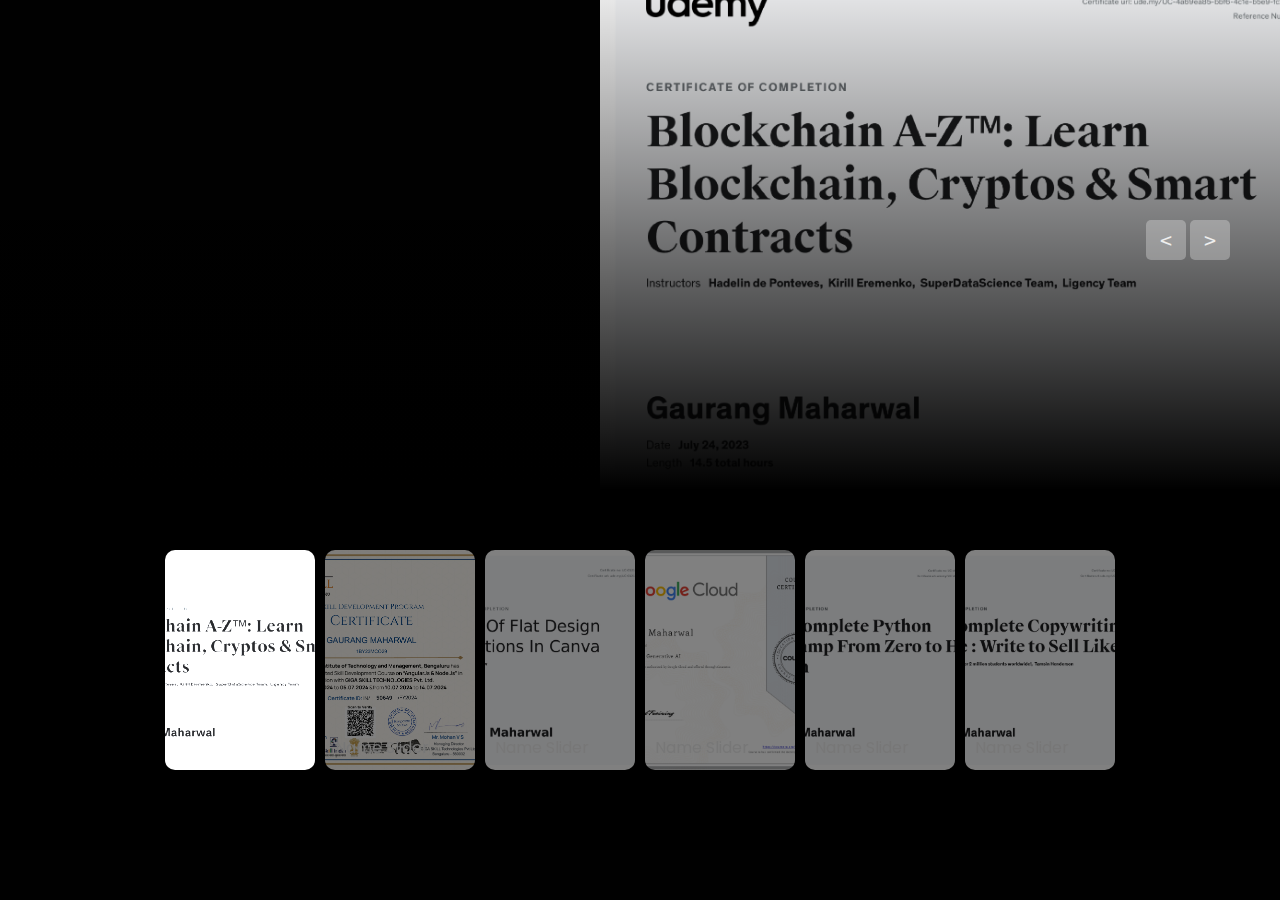
<file: certificates.html>
<!DOCTYPE html>
<html lang="en">
<head>
    <meta charset="UTF-8">
    <meta name="viewport" content="width=device-width, initial-scale=1.0">
    <title>Certificates</title>
    <link rel="stylesheet" href="stile.css">
</head>
<body>

    <div class="slider">
        <!-- list Items -->
        <div class="list">
            <div class="item active">
                <img src="./img1.jpg">
                <div class="content">
                    <p>one</p>
                    <h2>Blockchain</h2>
                    <p>
                       I effectively leverage blockchain to ensure that digital credentials are tamper-proof and easily shareable. My skills in this area empower organizations to adopt innovative solutions for recognizing achievements and qualifications, setting a new standard for trust in digital documentation.
                    </p>
                </div>
            </div>
            <div class="item">
                <img src="./img2.png">
                <div class="content">
                    <p>two</p>
                    <h2>AngularJs</h2>
                    <p>
                         I develop custom, dynamic web applications tailored to your requirements. From frontend user interactions to backend data management, each application is crafted to reflect your unique needs and objectives, providing seamless performance and a personalized touch to every project.
                    </p>
                </div>
            </div>
            <div class="item">
                <img src="./img3.jpg">
                <div class="content">
                    <p>three</p>
                    <h2>GenerativeAI</h2>
                    <p>
                    From generating high-quality content to developing unique designs, I leverage advanced algorithms and models to push the boundaries of creativity and efficiency. My expertise in this field allows me to explore new possibilities and drive impactful results for various projects.
                    </p>
                </div>
            </div>
            <div class="item">
                <img src="./img4.jpg">
                <div class="content">
                    <p>four</p>
                    <h2>Python</h2>
                    <p>
                    I utilize Python's powerful libraries and frameworks to tackle complex challenges and deliver impactful results. My proficiency in Python enables me to streamline processes and enhance productivity across various projects.
                    </p>
                </div>
            </div>
            <div class="item">
                <img src="./img5.jpg">
                <div class="content">
                    <p>five</p>
                    <h2>Copywriting</h2>
                    <p>
                    I create impactful messages that drive action and enhance brand narratives. My skills in storytelling and audience understanding enable me to produce content that not only informs but also captivates, helping businesses effectively communicate their value propositions.
                    </p>
                </div>
            </div>
            <div class="item">
                <img src="./img6.jpg">
                <div class="content">
                    <p>six</p>
                    <h2>Canva</h2>
                    <p>
                        I blend creativity with simplicity to deliver visually appealing and polished designs. With a variety of design options and my personalized touch, each certificate is crafted to reflect your unique style and purpose.
                    </p>
                </div>
            </div>
        </div>
        <!-- button arrows -->
        <div class="arrows">
            <button id="prev"><</button>
            <button id="next">></button>
        </div>
        <!-- thumbnail -->
        <div class="thumbnail">
            <div class="item active">
                <img src="img1.jpg">
                <div class="content">
                    Name Slider
                </div>
            </div>
            <div class="item">
                <img src="img2.png">
                <div class="content">
                    Name Slider
                </div>
            </div>
            <div class="item">
                <img src="img6.jpg">
                <div class="content">
                    Name Slider
                </div>
            </div>
            <div class="item">
                <img src="img3.jpg">
                <div class="content">
                    Name Slider
                </div>
            </div>
            <div class="item">
                <img src="img4.jpg">
                <div class="content">
                    Name Slider
                </div>
            </div>
            <div class="item">
                <img src="img5.jpg">
                <div class="content">
                    Name Slider
                </div>
            </div>
        </div>
    </div>


    <script src="appp.js"></script>
</body>
</html>
</file>
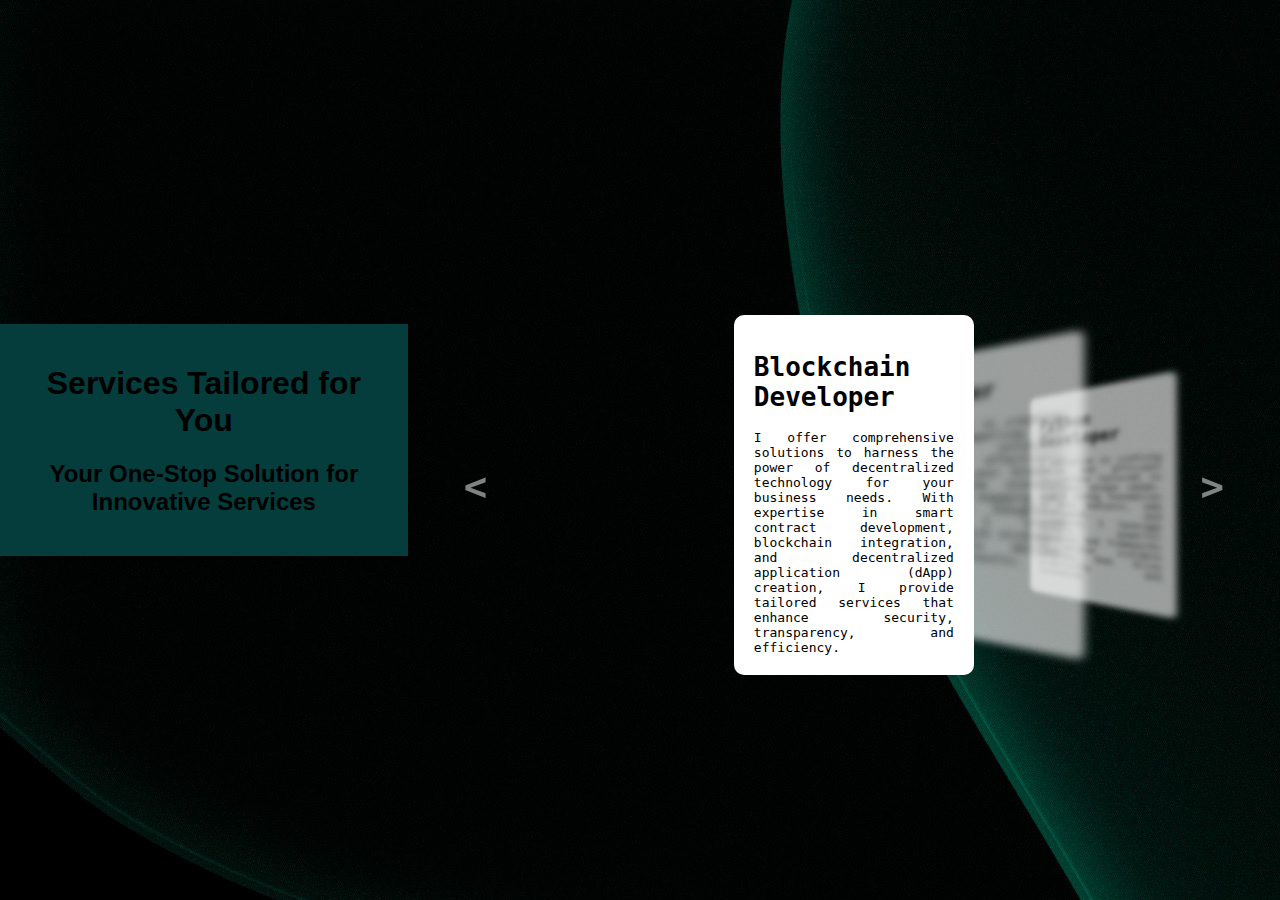
<file: Services.html>
<!DOCTYPE html>
<html lang="en">
<head>
    <meta charset="UTF-8">
    <meta http-equiv="X-UA-Compatible" content="IE=edge">
    <meta name="viewport" content="width=device-width, initial-scale=1.0">
    <title>Document</title>
    <link rel="stylesheet" href="style.css">
</head>
<body>
    <header>
        <h1>Services Tailored for You</h1> 
        <h2>Your One-Stop Solution for Innovative Services</h2> <!-- Added Heading -->
    </header>
    
    <div class="slider">
        <div class="item">
            <h1>Blockchain Developer</h1>
             I offer comprehensive solutions to harness the power of decentralized technology for your business needs. With expertise in smart contract development, blockchain integration, and decentralized application (dApp) creation, I provide tailored services that enhance security, transparency, and efficiency.
        </div>
        <div class="item">
            <h1>Designer</h1>
            I specialize in creating visually compelling and user-centric solutions that effectively communicate your brand's message. From stunning graphics and engaging web designs to thoughtful branding, I blend creativity with strategic thinking to deliver exceptional results.
        </div>
        <div class="item">
            <h1>Python Developer</h1>
           I specialize in crafting robust and efficient applications tailored to meet your unique needs. With a strong foundation in data analysis, web development, and automation, I leverage Python’s powerful libraries and frameworks to deliver scalable solutions that drive productivity and innovation. 
        </div>
        <div class="item ">
            <h1>Web Developer</h1>
             I create dynamic and responsive websites that not only look stunning but also deliver seamless user experiences. With expertise in front-end and back-end technologies, I develop custom solutions tailored to your business needs, whether it’s a sleek portfolio site, a robust e-commerce platform, or an engaging web application.
        </div>
        
        <button id="next">></button>
        <button id="prev"><</button>
    </div>
    
    <script src="app.js"></script>
</body>
</html>
</file>
<file: stile.css>
@import url('https://fonts.googleapis.com/css2?family=Poppins:ital,wght@0,100;0,200;0,300;0,400;0,500;0,600;0,700;0,800;0,900;1,100;1,200;1,300;1,400;1,500;1,600;1,700;1,800;1,900&display=swap');
body{
    font-family: Poppins;
    margin: 0;
    background-color: #010101;
    color: #eee;
}
svg{
    width: 25px;
}
header{
    width: 1200px;
    max-width: 90%;
    margin: auto;
    display: grid;
    grid-template-columns: 50px 1fr 50px;
    grid-template-rows: 50px;
    justify-content: center;
    align-items: center;
    position: relative;
    z-index: 100;
}
header .logo{
    font-weight: bold;
}
header .menu{
    padding: 0;
    margin: 0;
    list-style: none;
    display: flex;
    justify-content: center;
    gap: 20px;
    font-weight: 500;
}
/* css slider */
.slider{
    height: 100vh;
    margin-top: -50px;
    position: relative;
}
.slider .list .item{
    position: absolute;
    inset: 0 0 0 0;
    overflow: hidden;
    opacity: 0;
    transition: .5s;
}
.slider .list .item img{
    width: 60%;
    height: 60%;
    margin-left: 600px;
    object-fit: cover;
}
.slider .list .item::after{
    content: '';
    width: 100%;
    height: 100%;
    position: absolute;
    left: 0;
    bottom: 0;
    background-image: linear-gradient(
        to top, #000 40%, transparent
    );
}
.slider .list .item .content{
    position: absolute;
    left: 10%;
    top: 20%;
    width: 500px;
    max-width: 80%;
    z-index: 1;
}
.slider .list .item .content p:nth-child(1){
    text-transform: uppercase;
    letter-spacing: 10px;
}
.slider .list .item .content h2{
    font-size: 100px;
    margin: 0;
}
.slider .list .item.active{
    opacity: 1;
    z-index: 10;
}
@keyframes showContent {
    to{
        transform: translateY(0);
        filter: blur(0);
        opacity: 1;
    }
}
.slider .list .item.active p:nth-child(1),
.slider .list .item.active h2,
.slider .list .item.active p:nth-child(3){
    transform: translateY(30px);
    filter: blur(20px);
    opacity: 0;
    animation: showContent .5s .7s ease-in-out 1 forwards;
}
.slider .list .item.active h2{
    animation-delay: 1s;
}
.slider .list .item.active p:nth-child(3){
    animation-duration: 1.3s;
}
.arrows{
    position: absolute;
    top: 30%;
    right: 50px;
    z-index: 100;
}
.arrows button{
    background-color: #eee5;
    border: none;
    font-family: monospace;
    width: 40px;
    height: 40px;
    border-radius: 5px;
    font-size: x-large;
    color: #eee;
    transition: .5s;
}
.arrows button:hover{
    background-color: #eee;
    color: black;
}
.thumbnail{
   
    position: absolute;
    bottom: 50px;
    z-index: 11;
    display: flex;
    gap: 10px;
    width: 100%;
    height: 250px;
    padding: 0 50px;
    box-sizing: border-box;
    overflow: auto;
    justify-content: center;
}
.thumbnail::-webkit-scrollbar{
    width: 0;
}
.thumbnail .item{
    width: 150px;
    height: 220px;
    filter: brightness(.5);
    transition: .5s;
    flex-shrink: 0;
}
.thumbnail .item img{
    width: 100%;
    height: 100%;
    object-fit: cover;
    border-radius: 10px;
}
.thumbnail .item.active{
    filter: brightness(1.5);
}
.thumbnail .item .content{
    position: absolute;
    inset: auto 10px 10px 10px;
}
@media screen and (max-width: 678px) {
    .thumbnail{
        justify-content: start;
    }
    .slider .list .item .content h2{
        font-size: 60px;
    }
    .arrows{
        top: 10%;
    }
}
</file>
<file: style.css>
body{
    /* background-image: linear-gradient(to top right, #0c262a, #0c3643); */
    /* background-color: #004c4c; */
    background-image: url('./bgreen.jpg');
    min-height: 100vh;
    margin: 0;
    display: flex;
    justify-content: center;
    align-items: center;
    font-family: monospace;
}
header {
    text-align: center; /* Centers the text */
    padding: 20px; /* Adds some spacing around the header */
    background-color: #053d3d; /* Optional: adds a background color */
    margin-bottom: 20px; /* Adds space below the header */
    font-family: "Poppins", sans-serif;
}

.slider{
    position: relative;
    margin-top: 100px;
    width: 100%;
    height: 370px;
    overflow: hidden;
}
.item{
    position: absolute;
    width: 200px;
    height: 320px;
    text-align: justify;
    background-color: #fff;
    border-radius: 10px;
    padding: 20px;
    transition:  0.5s;
    left: calc(50% - 110px);
    top: 0;
}
#next{
    position: absolute;
    right: 50px;
    top: 40%;
}
#prev{
    position: absolute;
    left: 50px;
    top: 40%;
}
#prev, #next{
    color: #fff;
    background: none;
    border: none;
    font-size: xxx-large;
    font-family: monospace;
    font-weight: bold;
    opacity: 0.5;
    transition: opacity 0.5s;
}
#prev:hover,
#next:hover{
    opacity: 1;
}
</file>
